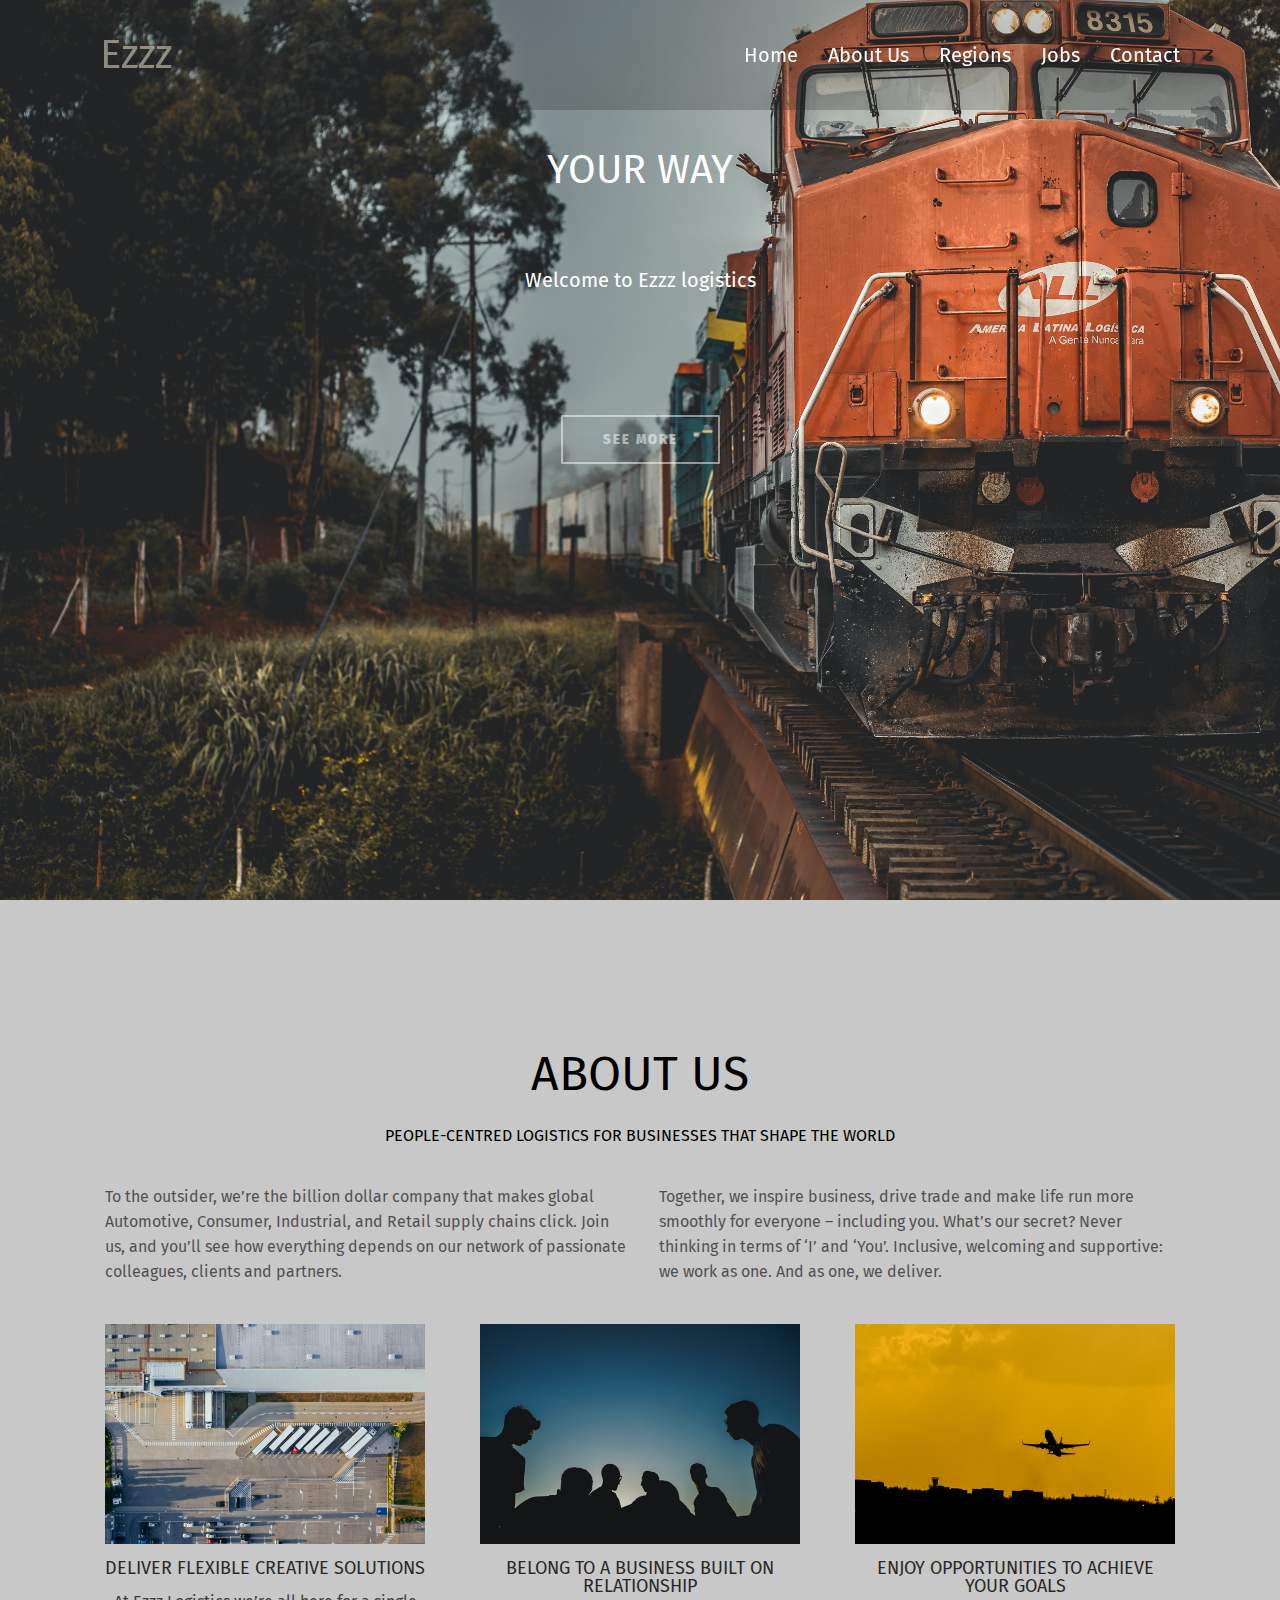
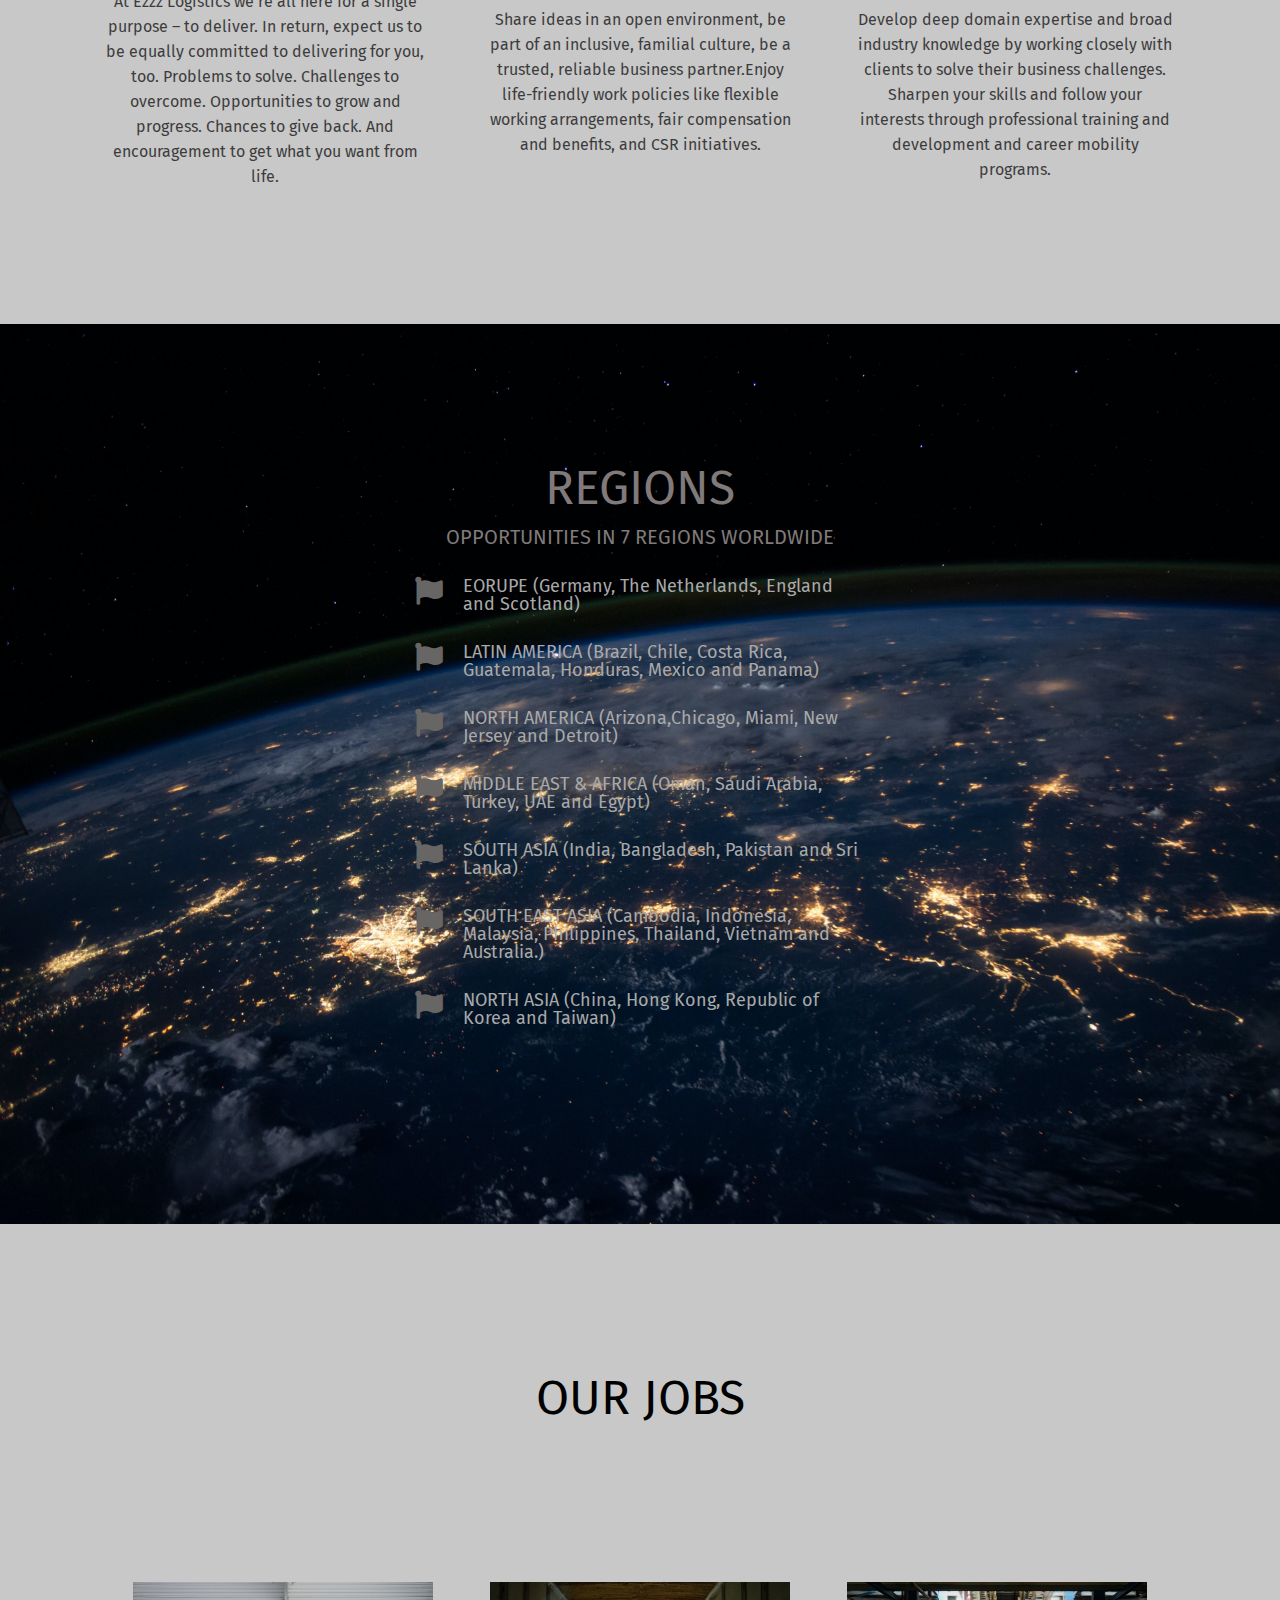
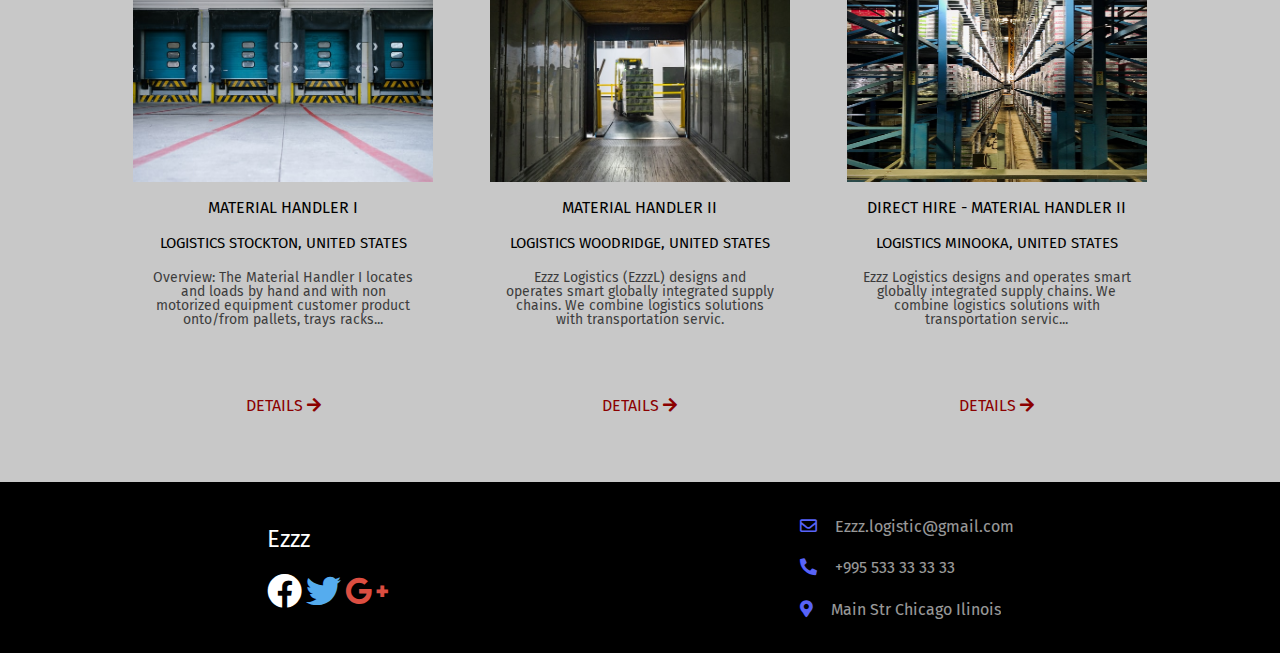
<file: index.html>
<!DOCTYPE html>
<html lang="en">
<head>
    <meta charset="UTF-8">
    <meta name="viewport" content="width=device-width, initial-scale=1.0">
    <title>Ezzz Logistics</title>
    <link rel="stylesheet" href="https://use.fontawesome.com/releases/v5.15.1/css/all.css" 
    integrity="sha384-vp86vTRFVJgpjF9jiIGPEEqYqlDwgyBgEF109VFjmqGmIY/Y4HV4d3Gp2irVfcrp" 
    crossorigin="anonymous">
    <link rel="stylesheet" href="https://use.fontawesome.com/releases/v5.15.1/css/all.css">
    <link rel="stylesheet" type="text/css" href="css/reset.css">
    <link rel="preconnect" href="https://fonts.gstatic.com">
    <link href="https://fonts.googleapis.com/css2?family=Fira+Sans:wght@300&display=swap" rel="stylesheet">
    <link rel="stylesheet" type="text/css" href="css/styles.css">
	<link rel="stylesheet" type="text/css" href="css/responsive.css">
</head>
<body>
    <header id="head" class="bg-header">
            <div class="first-block">
                   <a class="ez" href="#head"> Ezzz </a>
                <nav>
                    <ul class="nav-ul">
                        <li class="nav-li"> <a class="nav-a" href="#head"> Home </a> </li>
                        <li class="nav-li"> <a class="nav-a" href="#main"> About Us </a> </li>
                        <li class="nav-li"> <a class="nav-a" href="#region"> Regions </a> </li>
                        <li class="nav-li"> <a class="nav-a" href="#job"> Jobs </a> </li>
                        <li class="nav-li"> <a class="nav-a" href="contact.html"> Contact </a> </li>
                    </ul>
                </nav>
                <div class="menu-btn">
                    <div class="menu-btn__burger"></div>
                </div>
                <script src="main.js"></script>
            </div>
            <div class="second-block">
                <h2 class="ez2">YOUR WAY</h2>
                <p class="h-p">Welcome to Ezzz logistics</p>
                <a href="#main" class="btn"> SEE MORE </a>
            </div>
    </header>
    <section id="main">
        <div class="container2">
            <div class="wraper1">
                <h2 class="about">ABOUT US</h2>
                <h3>PEOPLE-CENTRED LOGISTICS FOR BUSINESSES THAT SHAPE THE WORLD</h3>
            </div>
            <div class="wraper1-child1">
                 <p class="pp">To the outsider, we’re the billion dollar company that makes global Automotive, Consumer, Industrial, and Retail supply chains click. Join us, and you’ll see how everything 
                               depends on our network of passionate colleagues, clients and partners.
                </p>
                <p class="pp2">
                        Together, we inspire business, drive trade and make life run more smoothly
                        for everyone – including you. What’s our secret? Never thinking in terms of 
                        ‘I’ and ‘You’. Inclusive, welcoming and supportive: we work as one. And as one,
                         we deliver.
                </p>
            </div>
            <div class="wraper2">
                <div class="img1">
                    <img class="mgi" src="img/img2.jpg" alt="image">
                    <h2 class="h2 r">DELIVER FLEXIBLE CREATIVE SOLUTIONS</h2>
                    <p class="p2">At Ezzz Logistics we’re all here for a single purpose – to deliver.
                       In return, expect us to be equally committed to delivering for you, too.
                       Problems to solve. Challenges to overcome. Opportunities to grow and progress.
                       Chances to give back. And encouragement to get what you want from life.
                    </p>
                </div>
                <div class="img2">
                    <img class="mgi" src="img/img3.jpg" alt="image">
                    <h2 class="h2">BELONG TO A BUSINESS BUILT ON RELATIONSHIP</h2>
                    <p class="p2">Share ideas in an open environment, be part of an inclusive,
                         familial culture, be a trusted, reliable business partner.Enjoy life-friendly work policies 
                         like flexible working arrangements,
                         fair compensation and benefits, and CSR initiatives.
                    </p>
                </div>
                <div class="img3">
                    <img class="mgi" src="img/img4.jpg" alt="image">
                    <h2 class="h2">ENJOY OPPORTUNITIES TO ACHIEVE YOUR GOALS</h2>
                    <p class="p2">Develop deep domain expertise and broad industry
                                  knowledge by working closely with clients to solve their business challenges.
                                  Sharpen your skills and follow your interests through professional
                                  training and development and career mobility programs.
                                </p>
                </div>
            </div>
        </div>
    </section>
    <section id="region" class="reg">
        <div class="s-reg">
            <h2 class="reg-h">REGIONS</h2>
            <h3 class="reg-h2">OPPORTUNITIES IN 7 REGIONS WORLDWIDE</h3>
        </div>
        <div class="s2-reg3">
            <div class="s2-reg">
                <div class="s2-reg2">
                    <i class="fas fa-flag fg"></i>
                    <h2 class="s2-h">EORUPE (Germany, The Netherlands, England and Scotland)</h2>
                </div>
            </div>
            <div class="s2-reg">
                <div class="s2-reg2">
                    <i class="fas fa-flag fg"></i>
                    <h2 class="s2-h">LATIN AMERICA (Brazil, Chile, Costa Rica, Guatemala, Honduras, Mexico and Panama)</h2>
                </div>
            </div>
                <div class="s2-reg">
                    <div class="s2-reg2">
                        <i class="fas fa-flag fg"></i>
                        <h2 class="s2-h">NORTH AMERICA (Arizona,Chicago, Miami, New Jersey and Detroit)</h2>
                    </div>
                </div>
                <div class="s2-reg">
                    <div class="s2-reg2">
                        <i class="fas fa-flag fg"></i>
                        <h2 class="s2-h">MIDDLE EAST & AFRICA (Oman, Saudi Arabia, Turkey, UAE and Egypt)</h2>
                    </div>
                </div>
                <div class="s2-reg">
                    <div class="s2-reg2">
                        <i class="fas fa-flag fg"></i>
                        <h2 class="s2-h">SOUTH ASIA (India, Bangladesh, Pakistan and Sri Lanka)</h2>
                    </div>
                </div>
                <div class="s2-reg">
                    <div class="s2-reg2">
                        <i class="fas fa-flag fg"></i>
                        <h2 class="s2-h">SOUTH EAST ASIA (Cambodia, Indonesia, Malaysia, Philippines, Thailand, Vietnam and Australia.)</h2>
                    </div>
                </div>
                <div class="s2-reg">
                    <div class="s2-reg2">
                        <i class="fas fa-flag fg"></i>
                        <h2 class="s2-h">NORTH ASIA (China, Hong Kong, Republic of Korea and Taiwan)</h2>
                    </div>
                </div>
        </div>
    </section>
    <section id="job">
        <div class="title"><h2 class="our">OUR JOBS</h2></div>   
        <div class="wraper-x">
            <div class="x-child1">
                <div class="x-img">
                    <img src="img/img6.jpg" alt="image">
                </div>
                <div class="x-box1">
                    <h2 class="our-h">MATERIAL HANDLER I</h2>
                    <h3 class="our-h2">LOGISTICS STOCKTON, UNITED STATES</h3>
                    <p class="our-p">Overview: The Material Handler I locates and loads by
                                     hand and with non motorized equipment customer product onto/from pallets,
                                     trays racks...
                    </p>
                    <div class="arr">
                        <a href="contact.html" class="x-a">DETAILS</a>    
                        <a href="contact.html"> <i class="fas fa-arrow-right row"></i> </a>
                    </div>
                </div>
            </div>
            <div class="x-child1">
                <div class="x-img">
                    <img src="img/img7.jpg" alt="image">
                </div>
                <div class="x-box1">
                    <h2 class="our-h">MATERIAL HANDLER II</h2>
                    <h3 class="our-h2">LOGISTICS WOODRIDGE, UNITED STATES</h3>
                    <p class="our-p">Ezzz Logistics (EzzzL) designs and operates smart globally integrated 
                                     supply chains. We combine logistics solutions with transportation servic.
                    </p>
                    <div class="arr">
                        <a href="contact.html" class="x-a">DETAILS</a>    
                        <a href="contact.html"> <i class="fas fa-arrow-right row"></i> </a>
                    </div>
                </div>
            </div>
            <div class="x-child1">
                <div class="x-img">
                    <img src="img/img8.jpg" alt="image">
                </div>
                <div class="x-box1">
                    <h2 class="our-h">DIRECT HIRE - MATERIAL HANDLER II</h2>
                    <h3 class="our-h2">LOGISTICS MINOOKA, UNITED STATES</h3>
                    <p class="our-p">Ezzz Logistics designs and operates smart globally integrated supply chains.
                                     We combine logistics solutions with transportation servic...
                    </p>
                    <div class="arr">
                        <a href="contact.html" class="x-a">DETAILS</a>    
                        <a href="contact.html"> <i class="fas fa-arrow-right row"></i> </a>
                    </div>
                </div>
            </div>
        </div>   
    </section>
    <footer>
        <div class="f">
            <div class="f2">
                <h2>Ezzz</h2>
                <div class="icons">
                    <a href="https://www.facebook.com/" target="_blank"> <i class="fab fa-facebook f-b"></i> </a>
                    <a href="https://twitter.com/" target="_blank"><i class="fab fa-twitter t-w"></i></a>
                    <a href="https://www.google.com/" target="_blank"><i class="fab fa-google-plus-g g-p"></i></a>
                </div>
            </div>
            <div class="f5">
                <div class="mail">
                    <i class="far fa-envelope con"></i>
                    <a class="c" href="mailto:name@rapidtables.com?subject=The%20subject%20of%20the%20mail">Ezzz.logistic@gmail.com</a>
                </div>
                <div class="call">
                    <i class="fas fa-phone-alt callt"></i>
                    <a class="c" href="tel:+995 533 33 33 33">+995 533 33 33 33</a>
                </div>
                <div class="loc">
                    <i class="fas fa-map-marker-alt loca"></i>
                    <a class="c" href="https://goo.gl/maps/A2ryawNkKL8yJH9Q7">Main Str Chicago Ilinois</a>
                </div>
            </div>
        </div>
    </footer>
</body>
</html>
</file>
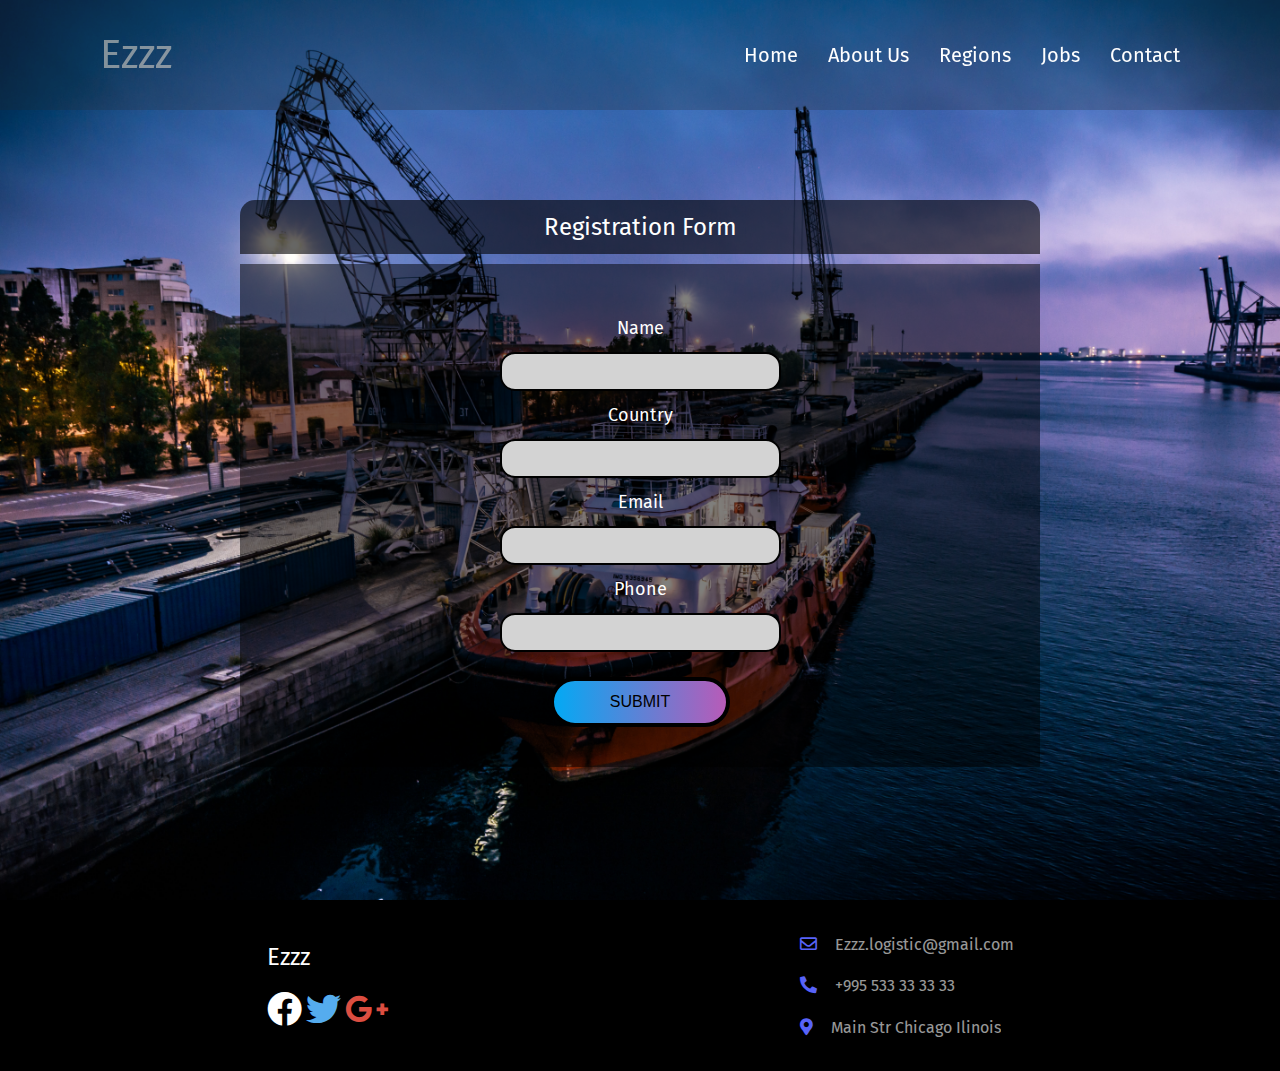
<file: contact.html>
<!DOCTYPE html>
<html lang="en">
<head>
    <meta charset="UTF-8">
    <meta name="viewport" content="width=device-width, initial-scale=1.0">
    <title>Ezzz Logistics</title>
    <link rel="stylesheet" href="https://use.fontawesome.com/releases/v5.15.1/css/all.css" 
    integrity="sha384-vp86vTRFVJgpjF9jiIGPEEqYqlDwgyBgEF109VFjmqGmIY/Y4HV4d3Gp2irVfcrp" 
    crossorigin="anonymous">
    <link rel="stylesheet" href="https://use.fontawesome.com/releases/v5.15.1/css/all.css">
    <link rel="stylesheet" type="text/css" href="css/reset.css">
    <link rel="preconnect" href="https://fonts.gstatic.com">
    <link href="https://fonts.googleapis.com/css2?family=Fira+Sans:wght@300&display=swap" rel="stylesheet">
	<link rel="stylesheet" type="text/css" href="css/styles.css">
	<link rel="stylesheet" type="text/css" href="css/responsive.css">
</head>
<body>
    <header id="head" class="hhd">
            <div class="first-block">
                   <a class="ez" href="index.html#head"> Ezzz </a>
                <nav>
                    <ul class="nav-ul">
                        <li class="nav-li"> <a class="nav-a" href="index.html"> Home </a> </li>
                        <li class="nav-li"> <a class="nav-a" href="index.html#main"> About Us </a> </li>
                        <li class="nav-li"> <a class="nav-a" href="index.html#region"> Regions </a> </li>
                        <li class="nav-li"> <a class="nav-a" href="index.html#job"> Jobs </a> </li>
                        <li class="nav-li"> <a class="nav-a" href="contact.html"> Contact </a> </li>
                    </ul>
                </nav>
                <div class="menu-btn">
                    <div class="menu-btn__burger"></div>
                </div>
                <script src="main.js"></script>
            </div>
            <div class="pr">
                <div class="regform">
                    <h1>Registration Form</h1>
                </div>
                <div class="form">
               <form>
                   <div class="for">
                       <h2 class="name">Name</h2>
                       <input class="firstname" type="text" name="first_name">
                       <h2 class="name">Country</h2>
                       <input class="country" type="text" name="country">
                       <h2 class="name">Email</h2>
                       <input class="email" type="text" name="email">
                       <h2 class="name">Phone</h2>
                       <input class="code" type="tel" name="area_code">
                       <div class="buto"><button id="button" class="a" type="submit">SUBMIT</button></div>
                       <script>
                           document.getElementById('button').addEventListener('click', function(){
                               alert('Your Information has been submitted successfully')
                           })
                       </script>
               </div>
               </form>
                </div>
            </div>
    </header>
    <footer>
        <div class="f">
            <div class="f2">
                <h2>Ezzz</h2>
                <div class="icons">
                    <a href="https://www.facebook.com/" target="_blank"> <i class="fab fa-facebook f-b"></i> </a>
                    <a href="https://twitter.com/" target="_blank"><i class="fab fa-twitter t-w"></i></a>
                    <a href="https://www.google.com/" target="_blank"><i class="fab fa-google-plus-g g-p"></i></a>
                </div>
            </div>
            <div class="f5">
                <div class="mail">
                    <i class="far fa-envelope con"></i>
                    <a class="c" href="mailto:name@rapidtables.com?subject=The%20subject%20of%20the%20mail">Ezzz.logistic@gmail.com</a>
                </div>
                <div class="call">
                    <i class="fas fa-phone-alt callt"></i>
                    <a class="c" href="tel:+995 533 33 33 33">+995 533 33 33 33</a>
                </div>
                <div class="loc">
                    <i class="fas fa-map-marker-alt loca"></i>
                    <a class="c" href="https://goo.gl/maps/A2ryawNkKL8yJH9Q7">Main Str Chicago Ilinois</a>
                </div>
            </div>
        </div>
    </footer>
</body>
</html>
</file>
<file: css/styles.css>
/*
* Prefixed by https://autoprefixer.github.io
* PostCSS: v7.0.29,
* Autoprefixer: v9.7.6
* Browsers: last 4 version
*/

/* Header */
body {
    background-color: rgba(34,34,34,0.25);
}
html {
    scroll-behavior: smooth;
    font-family: 'Fira Sans', sans-serif;
}
.bg-header {
    background-image: url('../img/img1.jpg');
    background-repeat: no-repeat;
    background-size: cover;
    background-position:center;
    height: 900px;
}
.first-block {
    position: fixed;
    top: 0;
    left: 0;
    width: 100%;
    padding: 35px 100px;
    z-index: 20;
    display: -webkit-box;
    display: -ms-flexbox;
    display: flex;
    -webkit-box-pack: justify;
        -ms-flex-pack: justify;
            justify-content: space-between;
    -webkit-box-align: center;
        -ms-flex-align: center;
            align-items: center;
    -webkit-transition: all;
    -o-transition: all;
    transition: all;
    background-color:rgba(34,34,34,0.25);
}
.second-block {
    text-align: center;
    padding-top: 150px;
}
.ez {
    font-size: 40px;
    color: antiquewhite;
    opacity: 50%;
    -webkit-transition: 0.6s;
    -o-transition: 0.6s;
    transition: 0.6s;
}
.ez:hover {
    opacity: 1;
}
.nav-ul {
    display: -webkit-box;
    display: -ms-flexbox;
    display: flex;
}
.nav-li {
    margin-right: 30px;
}
.nav-a {
    color: #fff;
    font-size: 20px;
    -webkit-transition: 0.3s ease-in-out;
    -o-transition: 0.3s ease-in-out;
    transition: 0.3s ease-in-out;
}
.nav-a:hover {
    color: lightgrey;
}
.nav-li:last-child {
    margin-right: 0;
}
.ez2 {
    font-size: 40px;
    color: #fff;
}
.h-p {
    font-size: 20px;
    color: #fff;
    margin-top: 80px;
    margin-bottom: 120px;
}
.btn {
    border-radius: 1px;
    border: solid 2px;
    padding: 15px 40px;
    color: #fff;
    cursor: pointer;
    font-size: 13px;
    font-weight: 900;
    letter-spacing: 2px;
    line-height: 60px;
    background:none;
    opacity: 50%;
    -webkit-transition: 0.6s;
    -o-transition: 0.6s;
    transition: 0.6s;
}
.btn:hover {
    opacity: 1;
}

.container2 {
    max-width: 1070px;
    width: 100%;
    height: auto;
    margin: 0 auto;
    display: -webkit-box;
    display: -ms-flexbox;
    display: flex;
    -webkit-box-orient: vertical;
    -webkit-box-direction: normal;
        -ms-flex-direction: column;
            flex-direction: column;
    margin-top: 150px;
}
.wraper1 {
    text-align: center;
    margin-bottom: 40px;
}
.wraper1 h2 {
    font-size: 48px;
    margin-bottom: 30px;
}

.wraper1-child1 {
    display: -webkit-box;
    display: -ms-flexbox;
    display: flex;
    opacity: 60%;
    line-height: 25px;
}
.wraper2 {
    display: -webkit-box;
    display: -ms-flexbox;
    display: flex;
    -webkit-box-pack: justify;
        -ms-flex-pack: justify;
            justify-content: space-between;
    margin-top: 40px;
}
.img1, .img2, .img3 {
    width: 320px;
    height: 600px;
    text-align: center;
    display: -webkit-box;
    display: -ms-flexbox;
    display: flex;
    -webkit-box-orient: vertical;
    -webkit-box-direction: normal;
        -ms-flex-direction: column;
            flex-direction: column;
    -webkit-box-align: center;
        -ms-flex-align: center;
            align-items: center;
}
.pp {
    margin-right: 30px;
}
.mgi {
    width: 320px;
    height: 220px;
}
.h2 {
    font-size: 18px;
    opacity: 80%;
    margin-top: 15px;
    margin-bottom: 12px;
}
.p2 {
    font-size: 16px;
    opacity: 70%;
    line-height: 25px;
}

.reg {
    background-image: url('../img/img5.jpg');
    background-repeat: no-repeat;
    background-size: cover;
    height: 900px;
}
.s-reg {
    max-width: 1070px;
    width: 100%;
    height: auto;
    margin: 0 auto;
    display: -webkit-box;
    display: -ms-flexbox;
    display: flex;
    -webkit-box-orient: vertical;
    -webkit-box-direction: normal;
        -ms-flex-direction: column;
            flex-direction: column;
    -webkit-box-pack: center;
        -ms-flex-pack: center;
            justify-content: center;
    text-align: center;
}
.reg-h {
    color: #807A7A;
    font-size: 48px;
    padding-top: 140px;
}
.reg-h2 {
    color: #807A7A;
    font-size: 20px;
    padding-top: 15px;
}
.s2-reg3 {
    max-width: 1070px;
    width: 100%;
    height: auto;
    margin: 0 auto;
    display: -webkit-box;
    display: -ms-flexbox;
    display: flex;
    -webkit-box-orient: vertical;
    -webkit-box-direction: normal;
        -ms-flex-direction: column;
            flex-direction: column;
}
.s2-reg {
    display: -webkit-box;
    display: -ms-flexbox;
    display: flex;
    -webkit-box-pack: center;
        -ms-flex-pack: center;
            justify-content: center;
}
.s2-reg2 {
    display: -webkit-box;
    display: -ms-flexbox;
    display: flex;
    margin-top: 30px;
    max-width: 450px;
}
.fg {
    color: #686565;
    font-size: 28px;
    margin-right: 20px;
}
.s2-h {
    color:darkgray;
    font-size: 18px;

}

.x-child1 {
    display: -webkit-box;
    display: -ms-flexbox;
    display: flex;
    -webkit-box-orient: vertical;
    -webkit-box-direction: normal;
        -ms-flex-direction: column;
            flex-direction: column;
    max-width: 300px;
    height: 500px;
    -webkit-transition: 0.3s;
    -o-transition: 0.3s;
    transition: 0.3s;
    -webkit-animation-duration: 2s;
            animation-duration: 2s;
}
.x-child1:hover {
    border: 0.5px solid grey;
}
.x-img img {
    width: 100%;
    height: 200px;
}
.wraper-x {
    max-width: 1070px;
    width: 100%;
    height: auto;
    margin: 0 auto;
    display: -webkit-box;
    display: -ms-flexbox;
    display: flex;
    -webkit-box-pack: center;
        -ms-flex-pack: center;
            justify-content: center;
    -ms-flex-pack: distribute;
        justify-content: space-around;
    text-align: center;
}
.our {
    font-size: 48px;
    margin-top: 150px;
    margin-bottom: 160px;
}
.x-box1 {
    padding: 15px;
    display: -webkit-box;
    display: -ms-flexbox;
    display: flex;
    -webkit-box-orient: vertical;
    -webkit-box-direction: normal;
        -ms-flex-direction: column;
            flex-direction: column;
    justify-items: center;
    text-align: center;
}
.our-h {
    padding-bottom: 20px;
    font-size: 16px;
}
.our-h2 {
    font-size: 15px;
    padding-bottom: 20px;
}
.our-p {
    font-size: 14px;;
    opacity: 70%;
}
.arr {
    padding: 70px;
}
.row, .x-a {
    color: darkred;
    -webkit-transition: 0.4s ease-in-out;
    -o-transition: 0.4s ease-in-out;
    transition: 0.4s ease-in-out;
}
.x-a:hover {
    padding-right: 15px;
}
.row:hover {
    padding-left: 15px;
}
.title {
    width: 100%;
    display: -webkit-box;
    display: -ms-flexbox;
    display: flex;
    -webkit-box-pack: center;
        -ms-flex-pack: center;
            justify-content: center;
}


/* footer */
footer {
	max-width: 100%;
	width: 100%;
    background-color:black;
}
.f {
    top: 0;
    left: 0;
    width: 100%;
    padding: 35px 100px;
    display: -webkit-box;
    display: -ms-flexbox;
    display: flex;
    -ms-flex-pack: distribute;
        justify-content: space-around;
    -webkit-box-align: center;
        -ms-flex-align: center;
            align-items: center;
}
.f2 {
	display: -webkit-box;
	display: -ms-flexbox;
	display: flex;
    -webkit-box-orient: vertical;
    -webkit-box-direction: normal;
        -ms-flex-direction: column;
            flex-direction: column;
    width: 200px;
}
.f2 h2 {
	font-size: 24px;
	color: #fff;
	padding-bottom: 22px;
}
.f-b {
	font-size: 35px;
    color: #fff;
    -webkit-transition: 0.4s ease-in-out;
    -o-transition: 0.4s ease-in-out;
    transition: 0.4s ease-in-out;
}
.t-w {
	font-size: 35px;
    color: #55ACEE;
    -webkit-transition: 0.4s ease-in-out;
    -o-transition: 0.4s ease-in-out;
    transition: 0.4s ease-in-out;
}
.g-p {
	font-size: 35px;
    color: #DC4E41;
    -webkit-transition: 0.4s ease-in-out;
    -o-transition: 0.4s ease-in-out;
    transition: 0.4s ease-in-out;
}
.f-b:hover {
	color: aqua;
}
.t-w:hover {
	color: aqua;
}
.g-p:hover {
	color: aqua;
}
.con {
	font-size: 17px;
	color: #5863F8;
	margin-right: 14px;
	margin-bottom: 24.4px;
}
.f5 h2 {
	margin-bottom: 21px;
	color: #fff;
	font-size: 18px;
}
.callt {
	font-size: 17px;
	color: #5863F8;
	margin-right: 14px;
	margin-bottom: 24.4px;
}
.loca {
	font-size: 17px;
	color: #5863F8;
	margin-right: 14px;
}
.c {
    color: #fff;
    opacity: 60%;
    -webkit-transition: 0.4s ease-in-out;
    -o-transition: 0.4s ease-in-out;
    transition: 0.4s ease-in-out;
}
.c:hover {
    opacity: 1;
}
/* contact */
.bg-header2 {
    background-image: url('../img/img9.jpg');
    background-repeat: no-repeat;
    background-size: cover;
    height: 900px;
}

.regform {
    max-width: 800px;
    width: 100%;
    background-color: rgb(0,0,0,0.6);
    margin: auto;
    color: #FFFFFF;
    padding: 15px 0;
    text-align: center;
    border-radius: 15px 15px 0  0;
}
.for {
    background-color: rgb(0,0,0,0.5);
    max-width: 800px;
    width: 100%;
    max-height: 600px;
    height: 100%;
    margin: auto;
    text-align: center;
    padding: 40px 0;
}
form {
    padding: 10px;
}
.hhd {
    background-image: url('../img/img9.jpg');
    background-repeat: no-repeat;
    background-size: cover;
    height: 900px;
    position: relative;
}
.pr {
    position: absolute;
    top: 200px;
    width: 100%;
    max-height: 700px;
    margin: 0 auto;
    display: -webkit-box;
    display: -ms-flexbox;
    display: flex;
    -webkit-box-orient: vertical;
    -webkit-box-direction: normal;
        -ms-flex-direction: column;
            flex-direction: column;
    -webkit-box-pack: center;
        -ms-flex-pack: center;
            justify-content: center;
}
.name, .student {
    font-size: 18px;
    color: #fff;
    padding: 15px 0;
}
.firstname, .country, .email, .code {
    padding: 10px 50px;
    border-radius: 15px 15px 15px 15px;
    background-color: lightgrey;
    border: 2px solid;
}
.regform h1 {
    font-size: 24px;
}
.option {
    width: 150px;
    padding: 10px 0px;
    border-radius: 15px;
}
.option option {
    font-size: 14px;
}
.buto {
    max-width: 140px;
    width: 100%;
}
.buto {
    display: -webkit-box;
    display: -ms-flexbox;
    display: flex;
    max-width: 800px;
    width: 100%;
    -webkit-box-pack: center;
        -ms-flex-pack: center;
            justify-content: center;
    padding-top: 25px;
}
.a {
    max-width: 180px;
    font-size: 16px;
    width: 100%;
    height: 50px;
    cursor: pointer;
    border: solid 4px;
    background: -webkit-gradient(linear, left top, right top, from(#03a9f4), color-stop(#f441a4), color-stop(#ffeb3b), to(#03a9f4));
    background: -o-linear-gradient(left, #03a9f4, #f441a4, #ffeb3b, #03a9f4);
    background: linear-gradient(90deg, #03a9f4, #f441a4, #ffeb3b, #03a9f4);
    background-size: 400%;
    border-radius: 30px;
    z-index: 1;
}
.a:hover {
    -webkit-animation: animate 8s linear infinite;
            animation: animate 8s linear infinite;
   }
   @-webkit-keyframes animate {
    0% {
     background-position: 0%;
    }
    100% {
     background-position: 400%;
    }
   }
   @keyframes animate {
    0% {
     background-position: 0%;
    }
    100% {
     background-position: 400%;
    }
   }
   .a:before {
    content: '';
    z-index: -1;
    background: -webkit-gradient(linear, left top, right top, from(#03a9f4), color-stop(#f441a4), color-stop(#ffeb3b), to(#03a9f4));
    background: -o-linear-gradient(left, #03a9f4, #f441a4, #ffeb3b, #03a9f4);
    background: linear-gradient(90deg, #03a9f4, #f441a4, #ffeb3b, #03a9f4);
    background-size: 400%;
    border-radius: 40px;
    -webkit-filter: blur(20px);
            filter: blur(20px);
    opacity: 0;
    -webkit-transition: 0.5s;
    -o-transition: 0.5s;
    transition: 0.5s;
   }
   .a:hover:before {
    -webkit-filter: blur(20px);
            filter: blur(20px);
    opacity: 1;
    -webkit-animation: animate 8s linear infinite;
            animation: animate 8s linear infinite;
   }
   /* brg */
   .menu-btn {
    position: relative;
    display: -webkit-box;
    display: -ms-flexbox;
    display: flex;
    -webkit-box-pack: center;
        -ms-flex-pack: center;
            justify-content: center;
    -webkit-box-align: center;
        -ms-flex-align: center;
            align-items: center;
    width: 45px;
    height: 45px;
    cursor: pointer;
    -webkit-transition: all .5s ease-in-out;
    -o-transition: all .5s ease-in-out;
    transition: all .5s ease-in-out;
    display: none;
    opacity: 60%;
    /* border: 3px solid #fff; */
  }
  .menu-btn:hover {
      opacity: 1;
  }
  .menu-btn__burger {
    width: 32px;
    height: 3px;
    background: #fff;
    border-radius: 5px;
    -webkit-box-shadow: 0 2px 5px rgba(255,101,47,.2);
            box-shadow: 0 2px 5px rgba(255,101,47,.2);
    -webkit-transition: all .5s ease-in-out;
    -o-transition: all .5s ease-in-out;
    transition: all .5s ease-in-out;
    cursor: pointer;
  }
  .menu-btn__burger::before,
  .menu-btn__burger::after {
    content: '';
    position: absolute;
    width: 32px;
    height: 3px;
    background: #fff;
    border-radius: 5px;
    -webkit-box-shadow: 0 2px 5px rgba(255,101,47,.2);
            box-shadow: 0 2px 5px rgba(255,101,47,.2);
    -webkit-transition: all .5s ease-in-out;
    -o-transition: all .5s ease-in-out;
    transition: all .5s ease-in-out;
  }
  .menu-btn__burger::before {
    -webkit-transform: translateY(-16px);
        -ms-transform: translateY(-16px);
            transform: translateY(-16px);
  }
  .menu-btn__burger::after {
    -webkit-transform: translateY(16px);
        -ms-transform: translateY(16px);
            transform: translateY(16px);
  }
  /* ANIMATION */
  .menu-btn.open .menu-btn__burger {
    -webkit-transform: translateX(-50px);
        -ms-transform: translateX(-50px);
            transform: translateX(-50px);
    background: transparent;
    -webkit-box-shadow: none;
            box-shadow: none;
  }
  .menu-btn.open .menu-btn__burger::before {
    -webkit-transform: rotate(45deg) translate(35px, -35px);
        -ms-transform: rotate(45deg) translate(35px, -35px);
            transform: rotate(45deg) translate(35px, -35px);
  }
  .menu-btn.open .menu-btn__burger::after {
    -webkit-transform: rotate(-45deg) translate(35px, 35px);
        -ms-transform: rotate(-45deg) translate(35px, 35px);
            transform: rotate(-45deg) translate(35px, 35px);
  }
</file>
<file: css/responsive.css>
@media (max-width: 1000px) {
    .container2 {
        flex-direction: column;
        justify-content: center;
    }
    .s-1 {
        max-width: 100%;
    }
    .s-2 {
        max-width: 100%;
    }
    .btn button {
        width: 230px;
    
    }
    nav {
        display: none;
    }
    .menu-btn {
        display: block;
        display: flex;
    }
    .first-block {
        justify-content: space-around;
    }
    .ez3 {
        font-size: 40px;
    }
    .wraper2 {
        flex-direction: column;
        height: auto;
    }
    .img1, .img2, .img3 {
        width: 100%;
        height: 800px;
    }
    .mgi {
        width: 100%;
        height: auto;
    }
    .container2 {
        align-items: center;
        height: auto;
    
    }
    .p2 {
        max-width: 600px;
    }
    .our {
        font-size: 32px;
    }
    .wraper-x {
        flex-direction: column;
        justify-content: center;
        align-items: center;
    }
    .x-child1 {
        max-width: 80%;
        width: 100%;
        height: auto;
    }
    .x-img img {
        max-height: 500px;
        height: 100%;
    }
}
@media (max-width: 900px) {
    .img1, .img2, .img3 {
        height: 720px;
    }
}
@media (max-width:700px) {
    .x-child1 {
        max-width: 100%;
        width: 100%;
        height: auto;
    }
}
@media (max-width:600px) {
    .img1, .img2, .img3 {
        height: 580px;
    }
    .wraper1-child1 {
        flex-direction: column;
        text-align: center;
    }
    .pp {
        padding-bottom: 15px;
        margin-right: 0;
        max-width: 400px;
    }
    .pp2 {
        max-width: 400px;
    }
    .wraper1 h2 {
        font-size: 32px;
    }
    .wraper1 h3 {
        font-size: 14px;
        line-height: 18px;
    }
    .reg-h {
        font-size: 32px;
    }
    .reg-h2 {
        font-size: 16px;
        max-width: 360px;
    }
    .fg {
        font-size: 20px;
    }
    .s2-h {
        font-size: 14px;
    }
    .s2-reg2 {
        max-width: 360px;
    }
    .f {
        flex-direction: column;
        padding: 35px;
    }
    .f2 {
        margin-bottom: 20px;
    }

}
@media (max-width:400px) {
    .img1, .img2, .img3 {
        height: 480px;
    }
    .first-block {
        justify-content: space-between;
        padding: 35px 80px;
    }
}
</file>
